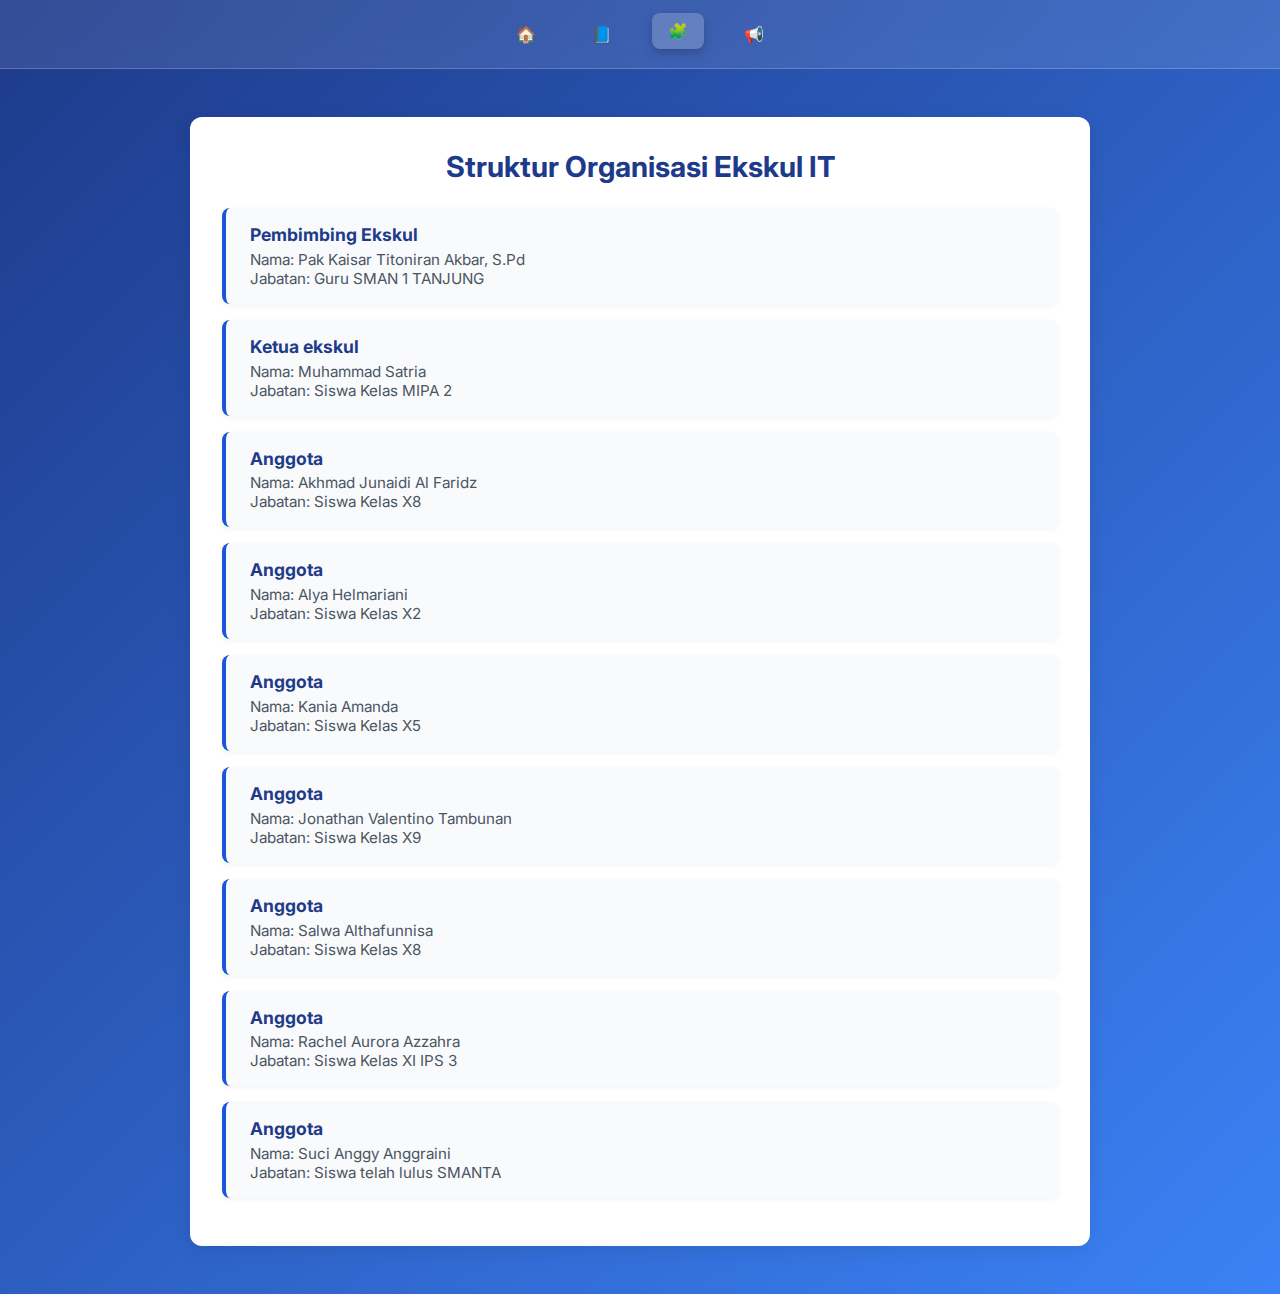
<file: sturuktur.html>
<!DOCTYPE html>
<html lang="id">
<head>
  <meta charset="UTF-8" />
  <meta name="viewport" content="width=device-width, initial-scale=1.0"/>
  <title>Struktur Ekskul IT - SMAN 1 Tanjung</title>
  <link rel="icon" href="gambar.png.png">

  <link rel="stylesheet" href="struktur.css">
  
 
  <link href="https://fonts.googleapis.com/css2?family=Inter :wght@400;600&display=swap" rel="stylesheet">

</head>
<body>

 
  <nav class="navbar">
    <div class="nav-menu">
      <a href="https://junaidi0912.github.io/TeknoSMANTA/beranda">🏠</a>
      <a href="https://junaidi0912.github.io/TeknoSMANTA/kegiatan">📘</a>
      <a href="#" class="active">🧩</a>
      <a href="https://junaidi0912.github.io/TeknoSMANTA/info">📢</a>
    </div>
  </nav>


  <main class="content-wrapper">
    <h1 class="section-title">Struktur Organisasi Ekskul IT</h1>

  
    <div class="struktur-container">
      
      <div class="struktur-card">
        <h3>Pembimbing Ekskul</h3>
        <p>Nama: Pak Kaisar Titoniran Akbar, S.Pd<br>Jabatan: Guru SMAN 1 TANJUNG</p>
      </div>

  
      <div class="struktur-card">
        <h3>Ketua ekskul</h3>
        <p>Nama: Muhammad Satria<br>Jabatan: Siswa Kelas MIPA 2</p>
      </div>

    
      <div class="struktur-card">
        <h3>Anggota</h3>
        <p>Nama: Akhmad Junaidi Al Faridz<br>Jabatan: Siswa Kelas X8</p>
      </div>

    
      <div class="struktur-card">
        <h3>Anggota</h3>
        <p>Nama: Alya Helmariani<br>Jabatan: Siswa Kelas X2</p>
      </div>

     
      <div class="struktur-card">
        <h3>Anggota</h3>
        <p>Nama: Kania Amanda <br>Jabatan: Siswa Kelas X5 </p>
         </div>

      <div class="struktur-card">
        <h3>Anggota</h3>
          <p>Nama: Jonathan Valentino Tambunan <br>Jabatan: Siswa Kelas X9 </p>
         </div>

        <div class="struktur-card">
            <h3>Anggota</h3>
            <p>Nama: Salwa Althafunnisa <br>Jabatan: Siswa Kelas X8 </p>
           </div>

        <div class="struktur-card">
              <h3>Anggota</h3>
              <p>Nama: Rachel Aurora Azzahra <br>Jabatan: Siswa Kelas XI IPS 3 </p>
      </div>

      <div class="struktur-card">
              <h3>Anggota</h3>
              <p>Nama: Suci Anggy Anggraini <br>Jabatan: Siswa telah lulus SMANTA </p>
      </div>

      
    </div>
  </main>

</body>
</html>
</file>
<file: struktur.css>
* {
      margin: 0;
      padding: 0;
      box-sizing: border-box;
    }

    body {
      font-family: 'Inter', sans-serif;
      background: linear-gradient(135deg, #1e3a8a, #3b82f6);
      color: #0d1b2a;
      overflow-x: hidden;
      min-height: 100vh;
    }

   
    .navbar {
      display: flex;
      justify-content: center;
      align-items: center;
      background-color: rgba(255, 255, 255, 0.1);
      backdrop-filter: blur(10px);
      padding: 1rem 2rem;
      position: sticky;
      top: 0;
      z-index: 1000;
      border-bottom: 1px solid rgba(255, 255, 255, 0.2);
    }

    .logo {
      display: flex;
      align-items: center;
    }

    .logo img {
      width: 32px;
      height: 32px;
      margin-right: 10px;
      border-radius: 8px;
      transition: transform 0.3s ease;
    }

    .logo img:hover {
      transform: rotate(10deg);
    }

    .logo span {
      font-size: 1.4rem;
      font-weight: bold;
      color: white;
    }

    .nav-menu {
      display: flex;
      gap: 1.5rem;
    }

    .nav-menu a {
      text-decoration: none;
      color: white;
      font-weight: 600;
      font-size: 1rem;
      padding: 0.5rem 1rem;
      border-radius: 8px;
      transition: all 0.3s ease-in-out;
      background-color: transparent;
    }

    .nav-menu a:hover,
    .nav-menu a.active {
      background-color: rgba(255, 255, 255, 0.2);
      transform: translateY(-3px);
      box-shadow: 0 4px 10px rgba(0, 0, 0, 0.2);
    }

  
    .content-wrapper {
      max-width: 900px;
      margin: 3rem auto;
      padding: 2rem;
      background-color: white;
      border-radius: 12px;
      box-shadow: 0 4px 20px rgba(0, 0, 0, 0.08);
    }

    .section-title {
      font-size: 1.8rem;
      color: #1e3a8a;
      font-weight: 700;
      margin-bottom: 1.5rem;
      text-align: center;
    }

    
    .struktur-card {
      background-color: #f9fafb;
      border-left: 4px solid #1a56db;
      padding: 1rem 1.5rem;
      margin-bottom: 1rem;
      border-radius: 8px;
      box-shadow: 0 2px 6px rgba(0, 0, 0, 0.05);
      transition: transform 0.3s ease;
    }

    .struktur-card:hover {
      transform: translateX(5px);
    }

    .struktur-card h3 {
      margin: 0;
      font-size: 1.1rem;
      color: #1e3a8a;
    }

    .struktur-card p {
      margin: 0.3rem 0 0 0;
      font-size: 0.95rem;
      color: #4b5563;
    }

   
    @media (max-width: 768px) {
      .nav-menu {
        flex-direction: column;
        align-items: flex-start;
        gap: 0.8rem;
      }

      .navbar {
        flex-direction: column;
        align-items: flex-start;
      }
    }
</file>
